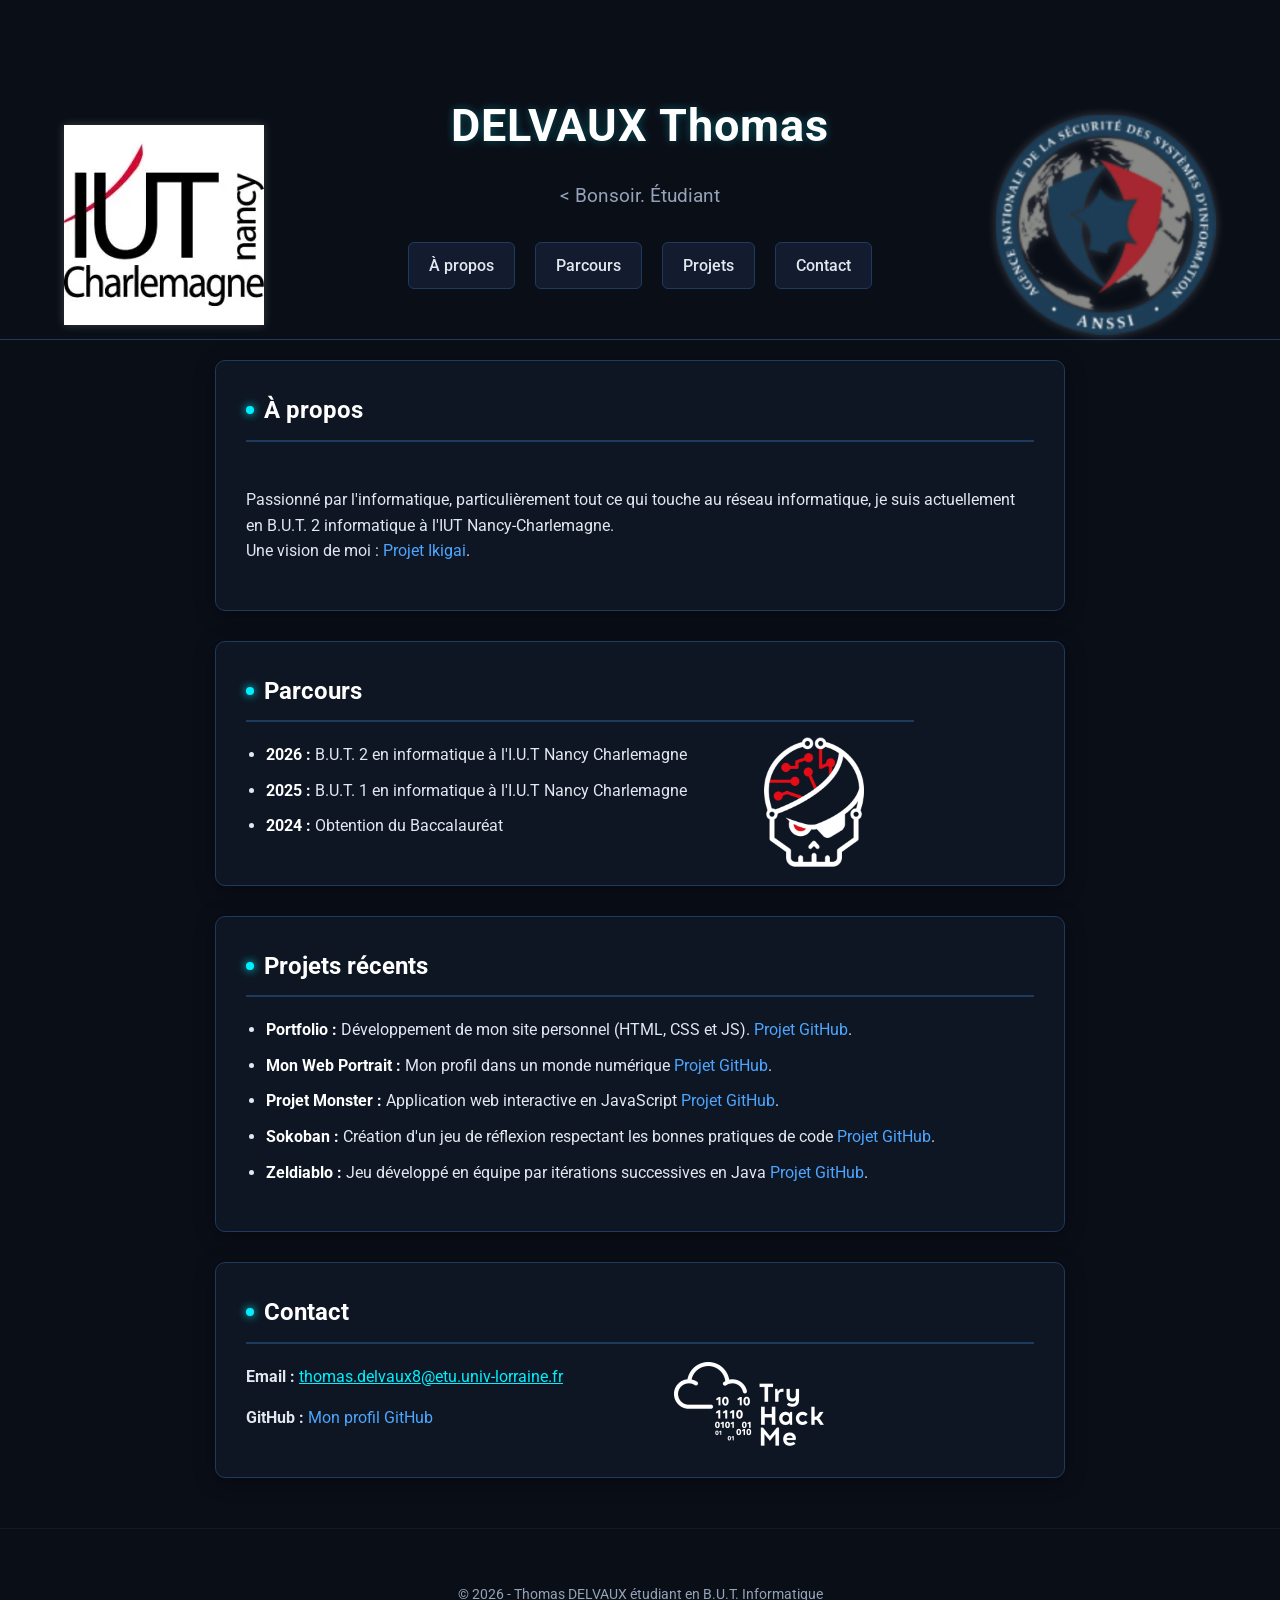
<file: index.html>
<!doctype html>
<html lang="fr">
<head>
    <meta charset="UTF-8" />
    <meta name="viewport" content="width=device-width, initial-scale=1.0" />
    <title>Portfolio - DELVAUX Thomas</title>
    <link rel="stylesheet" href="css.css" />
    <link rel="preconnect" href="https://fonts.googleapis.com" />
    <link rel="preconnect" href="https://fonts.gstatic.com" crossorigin />
    <link
            href="https://fonts.googleapis.com/css2?family=Roboto:wght@300;400;700&display=swap"
            rel="stylesheet"
    />
</head>
<body>
<header>
    <a href="https://iut-charlemagne.univ-lorraine.fr/informatique/but-informatique/" target="_blank" title="Site officiel de l'I.U.T. Nancy Charlemagne">
        <img src="img_3.png" alt="logo-iut" id="logo-iut" />
    </a>
    <a href="https://cyber.gouv.fr/" target="_blank" title="Site officiel de la cyber-sécurité en France">
        <img src="img_2.png" alt="Logo ANSSI" id="logo-anssi" />
    </a>
    <h1 id="main-title">DELVAUX Thomas</h1>
    <p id="dynamic-greeting">Étudiant en B.U.T. Informatique</p>

    <nav>
        <a href="#propos">À propos</a>
        <a href="#parcours">Parcours</a>
        <a href="#projets">Projets</a>
        <a href="#contact">Contact</a>
    </nav>
</header>

<main>
    <section id="propos">
        <h2>À propos</h2>
        <br>
        Passionné par l'informatique, particulièrement tout ce qui touche au
        réseau informatique, je suis actuellement en B.U.T. 2 informatique à
        l'IUT Nancy-Charlemagne.</br>
        Une vision de moi :
        <a
                href="https://zimout2.github.io/Ikigai/"
                target="_blank"
                style="color: #4da6ff"
        >Projet Ikigai</a
        >.
        </p>
    </section>

    <section id="parcours">
        <a href="https://www.root-me.org/" target="_blank" title="Site officiel d'entrainement sur RootMe">
            <img src="img.png" alt="Logo du site de RootMe" id="logo-parcours" />
        </a>
        <h2>Parcours</h2>
        <ul>
            <li>
                <strong>2026 :</strong> B.U.T. 2 en informatique à l'I.U.T Nancy
                Charlemagne
            </li>
            <li>
                <strong>2025 :</strong> B.U.T. 1 en informatique à l'I.U.T Nancy
                Charlemagne
            </li>
            <li><strong>2024 :</strong> Obtention du Baccalauréat</li>
        </ul>
    </section>

    <section id="projets">
        <h2>Projets récents</h2>
        <ul>
            <li>
                <strong>Portfolio :</strong> Développement de mon site personnel
                (HTML, CSS et JS).
                <a
                        href="https://github.com/Zimout2/Portefolio"
                        target="_blank"
                        style="color: #4da6ff"
                >Projet GitHub</a
                >.
            </li>
            <li>
                <strong>Mon Web Portrait : </strong> Mon profil dans un monde numérique
                <a
                        href="https://zimout2.github.io/Mon_Web_portrait/"
                        target="_blank"
                        style="color: #4da6ff"
                >Projet GitHub</a
                >.
            </li>
            <li>
                <strong>Projet Monster :</strong> Application web interactive en
                JavaScript
                <a
                        href="https://zimout2.github.io/Projet_Monster/"
                        target="_blank"
                        style="color: #4da6ff"
                >Projet GitHub</a
                >.
            </li>
            <li>
                <strong>Sokoban :</strong> Création d'un jeu de réflexion respectant
                les bonnes pratiques de code
                <a
                        href="https://github.com/Zimout2/Sokoban"
                        target="_blank"
                        style="color: #4da6ff"
                >Projet GitHub</a
                >.
            </li>
            <li>
                <strong>Zeldiablo :</strong> Jeu développé en équipe par itérations
                successives en Java
                <a
                        href="https://github.com/KeasCrimson/2026_COO_Zeldiablo_RAPLOUCH"
                        target="_blank"
                        style="color: #4da6ff"
                >Projet GitHub</a
                >.
            </li>
        </ul>
    </section>

    <section id="contact">
        <h2>Contact</h2>
        <a href="https://tryhackme.com/" target="_blank" title="Site officiel d'entrainement de TryHackMe">
            <img src="img_1.png" alt="Logo TryHackMe" id="logo-contact-out" />
        </a>
        <p>
            <strong>Email :</strong>
            <span id="email-text" class="copy-email" title="Cliquer pour copier"
            >thomas.delvaux8@etu.univ-lorraine.fr</span
            ><span id="feedback" class="copy-feedback"
        >Copié dans le presse-papier !</span
        >
        </p>
        <p>
            <strong>GitHub :</strong>
            <a
                    href="https://github.com/Zimout2"
                    target="_blank"
                    style="color: #4da6ff"
            >Mon profil GitHub</a
            >
        </p>
    </section>
</main>

<footer>
    <p>&copy; <span id="year">2026</span> - Thomas DELVAUX étudiant en B.U.T. Informatique</p>
</footer>

<script
    src="js.js">
</script>
</body>
</html>
</file>
<file: css.css>
:root {
    --bg-main: #0a0e17;
    --bg-card: rgba(16, 24, 38, 0.85);
    --border-color: #1e3a5f;
    --accent-cyan: #00f0ff;
    --accent-green: #00ff66;
    --text-main: #e2e8f0;
    --text-muted: #94a3b8;
}

body {
    font-family: "Roboto", sans-serif;
    margin: 0;
    padding: 0;
    background-color: var(--bg-main);
    color: var(--text-main);
    line-height: 1.6;
    scroll-behavior: smooth;
}

header {
    text-align: center;
    padding: 60px 20px 20px 20px;
    background: linear-gradient(to bottom, rgba(10, 14, 23, 0.9), rgba(10, 14, 23, 0.6));
    border-bottom: 1px solid var(--border-color);
}

header h1 {
    font-size: 2.8rem;
    color: #ffffff;
    margin-bottom: 10px;
    letter-spacing: 1px;
    text-shadow: 0 0 10px rgba(0, 240, 255, 0.3);
}

header p {
    color: var(--text-muted);
    font-size: 1.2rem;
}

nav {
    display: flex;
    justify-content: center;
    gap: 20px;
    margin: 30px 0;
    flex-wrap: wrap;
}
#logo-iut {
    position: absolute;
    top: 25%;             /* Remonté pour s'aligner avec le texte (H1) */
    left: 5%;             /* Collé à gauche */
    transform: translateY(-50%);
    width: 200px;         /* Ajusté pour équilibrer avec l'ANSSI */
    height: auto;
    z-index: 10;
    filter: drop-shadow(0 0 5px rgba(255, 255, 255, 0.2));
    transition: transform 0.3s, filter 0.3s;
}

#logo-iut:hover {
    transform: translateY(-50%) scale(1.1);
    filter: drop-shadow(0 0 10px #e32636); /* Lueur rouge IUT */
}

/* 2. Logo ANSSI (Aligné à droite) */
#logo-anssi {
    position: absolute;
    top: 25%;             /* MÊME HAUTEUR que le logo IUT */
    right: 5%;            /* Collé à droite */
    transform: translateY(-50%);
    width: 220px;
    height: auto;
    z-index: 10;
    filter: drop-shadow(0 0 5px rgba(255, 255, 255, 0.2));
    transition: transform 0.3s, filter 0.3s;
}

#logo-anssi:hover {
    transform: translateY(-50%) scale(1.1);
    filter: drop-shadow(0 0 10px var(--accent-cyan));
}

#parcours {
    padding-right: 150px;
}

/* Placement du logo complètement à droite de la carte */
#logo-parcours {
    position: absolute;
    top: 66%;
    right: 200px;
    transform: translateY(-50%);
    width: 100px;
    height: auto;
    transition: transform 0.3s, filter 0.3s;
}

#logo-parcours:hover {
    transform: translateY(-50%) scale(1.1);
    filter: drop-shadow(0 0 15px #ff0000);
}

nav a {
    color: var(--text-main);
    text-decoration: none;
    background-color: #131c2e;
    padding: 10px 20px;
    border-radius: 6px;
    border: 1px solid var(--border-color);
    font-weight: 500;
    transition: all 0.3s ease;
}

nav a:hover {
    background-color: #1b2a47;
    border-color: var(--accent-cyan);
    color: var(--accent-cyan);
    box-shadow: 0 0 15px rgba(0, 240, 255, 0.2);
    transform: translateY(-2px);
}

main {
    max-width: 850px;
    margin: 0 auto;
    padding: 20px;
}

section {
    background-color: var(--bg-card);
    backdrop-filter: blur(8px);
    margin-bottom: 30px;
    padding: 30px;
    border-radius: 10px;
    border: 1px solid var(--border-color);
    box-shadow: 0 4px 20px rgba(0, 0, 0, 0.4);

    /* Gestion de l'animation d'apparition */
    opacity: 0;
    transform: translateY(20px);
    transition: opacity 0.6s ease-out, transform 0.6s ease-out, border-color 0.3s ease, box-shadow 0.3s ease;
}

/* Effet au survol des sections */
section:hover {
    border-color: rgba(0, 240, 255, 0.4);
    box-shadow: 0 6px 25px rgba(0, 240, 255, 0.1);
}

/* Classe ajoutée par le JS pour l'apparition au défilement */
section.visible {
    opacity: 1;
    transform: translateY(0);
}

section h2 {
    margin-top: 0;
    color: #ffffff;
    border-bottom: 2px solid var(--border-color);
    padding-bottom: 10px;
    font-size: 1.5rem;
    display: flex;
    align-items: center;
    gap: 10px;
}

/* Petit indicateur lumineux devant les titres de section */
section h2::before {
    content: "";
    display: inline-block;
    width: 8px;
    height: 8px;
    background-color: var(--accent-cyan);
    border-radius: 50%;
    box-shadow: 0 0 8px var(--accent-cyan);
}

ul {
    padding-left: 20px;
}

ul li {
    margin-bottom: 10px;
}

ul li strong {
    color: #ffffff;
}

#logo-contact-out {
    position: absolute;
    top: 66%;
    right: 240px;
    transform: translateY(-50%);
    width: 150px;
    height: auto;
    transition: transform 0.3s, opacity 0.3s, filter 0.3s;
}

#logo-contact-out:hover {
    opacity: 1;
    transform: translateY(-50%) scale(1.1);
    filter: drop-shadow(0 0 15px rgba(255, 255, 255, 0.8));
}

/* --- Protection pour les petits écrans (tablettes / mobiles) --- */
/* Si l'écran est trop petit, le logo risque de dépasser de la page.
   Ce code le rentrera à l'intérieur ou le cachera proprement. */
@media (max-width: 1100px) {
    #logo-contact-out {
        position: static;     /* Remet le logo dans le flux normal */
        display: block;
        margin: 20px auto;
        transform: none;
    }
    #logo-contact-out:hover {
        transform: scale(1.1);
    }
}

footer {
    text-align: center;
    padding: 40px;
    color: var(--text-muted);
    font-size: 0.9rem;
    border-top: 1px solid rgba(30, 58, 95, 0.3);
}

.copy-email {
    cursor: pointer;
    color: var(--accent-cyan);
    text-decoration: underline;
    transition: color 0.2s;
}

.copy-email:hover {
    color: #4da6ff;
}

.copy-feedback {
    font-size: 0.85rem;
    color: var(--accent-green);
    margin-left: 10px;
    display: inline-block;
    opacity: 0;
    transition: opacity 0.3s;
    font-weight: bold;
    text-shadow: 0 0 8px rgba(0, 255, 102, 0.4);
}

.copy-feedback.show {
    opacity: 1;
}

/* --- Liens dans le contenu --- */
main a {
    color: var(--accent-cyan);
    text-decoration: none;
    transition: color 0.2s;
}

footer .footer-content {
    display: flex;
    flex-direction: column;
    align-items: center;
    gap: 15px; /* Espace entre le texte et le logo */
}
</file>
